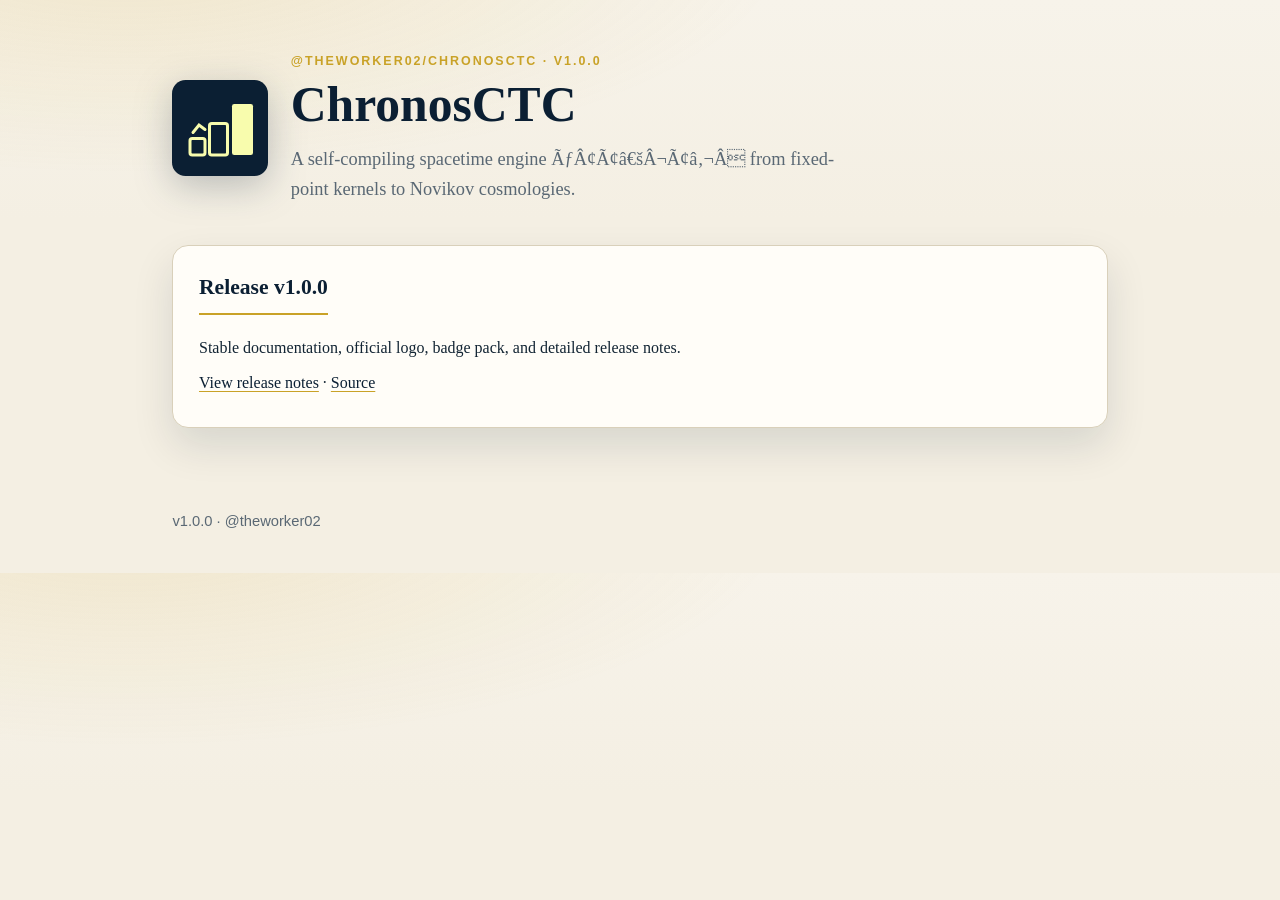
<file: docs/index.html>
<!DOCTYPE html>
<html lang="en"><head>
<meta charset="utf-8"><meta name="viewport" content="width=device-width, initial-scale=1">
<title>ChronosCTC · v1.0.0</title>
<link rel="stylesheet" href="styles.css">
<link rel="icon" href="logo.svg" type="image/svg+xml">
</head><body>
<header class="hero">
<img src="logo.svg" alt="ChronosCTC official logo" width="96" height="96">
<div>
<p class="kicker sans">@theworker02/ChronosCTC · v1.0.0</p>
<h1>ChronosCTC</h1>
<p class="lede">A self-compiling spacetime engine ÃƒÂ¢Ã¢â€šÂ¬Ã¢â‚¬Â from fixed-point kernels to Novikov cosmologies.</p>
</div>
</header>
<main class="wrap">
<section>
<h2>Release v1.0.0</h2>
<p>Stable documentation, official logo, badge pack, and detailed release notes.</p>
<p><a href="https://github.com/theworker02/ChronosCTC/releases/tag/v1.0.0">View release notes</a> ·
<a href="https://github.com/theworker02/ChronosCTC">Source</a></p>
</section>
</main>
<footer class="sans">v1.0.0 · @theworker02</footer>
</body></html>
</file>
<file: docs/styles.css>
:root {
  --navy: #0B1F33;
  --navy-2: #14324d;
  --gold: #C9A227;
  --gold-soft: #e6d08a;
  --paper: #f4efe3;
  --card: #fffdf8;
  --ink: #122433;
  --muted: #5a6874;
  --line: #d9d0ba;
  --code-bg: #0B1F33;
  --code-fg: #f4efe3;
  --shadow: 0 18px 40px rgba(11, 31, 51, 0.12);
}

* { box-sizing: border-box; }

html {
  scroll-behavior: smooth;
}

body {
  margin: 0;
  color: var(--ink);
  background:
    radial-gradient(1200px 420px at 10% -10%, rgba(201, 162, 39, 0.16), transparent 55%),
    linear-gradient(180deg, #f7f3ea 0%, var(--paper) 220px);
  font-family: "Iowan Old Style", "Palatino Linotype", Palatino, "Times New Roman", serif;
  line-height: 1.65;
}

.sans, nav, table, .btn, .kicker, footer {
  font-family: "Segoe UI", "Helvetica Neue", Arial, sans-serif;
}

a {
  color: var(--navy);
  text-decoration-color: var(--gold);
  text-underline-offset: 0.18em;
}

a:hover { color: #081524; }

.nav {
  position: sticky;
  top: 0;
  z-index: 20;
  display: flex;
  align-items: center;
  justify-content: space-between;
  gap: 1rem;
  padding: 0.7rem 1.4rem;
  background: rgba(11, 31, 51, 0.96);
  color: #fff;
  border-bottom: 3px solid var(--gold);
  backdrop-filter: blur(8px);
}

.nav a { color: #fff; text-decoration: none; }
.nav .links { display: flex; gap: 1.1rem; font-size: 0.92rem; letter-spacing: 0.02em; }
.nav .links a:hover { color: var(--gold-soft); }
.nav .brand-lockup {
  display: flex;
  align-items: center;
  gap: 0.65rem;
  font-weight: 650;
  letter-spacing: 0.04em;
}
.nav img { width: 32px; height: 32px; }

.hero {
  max-width: 980px;
  margin: 0 auto;
  padding: 3.2rem 1.4rem 1.4rem;
  display: grid;
  grid-template-columns: 96px 1fr;
  gap: 1.4rem;
  align-items: center;
}

.hero img {
  width: 96px;
  height: 96px;
  filter: drop-shadow(0 10px 18px rgba(11, 31, 51, 0.25));
}

.kicker {
  margin: 0 0 0.35rem;
  color: var(--gold);
  font-size: 0.78rem;
  letter-spacing: 0.16em;
  text-transform: uppercase;
  font-weight: 700;
}

h1 {
  margin: 0;
  font-size: clamp(2rem, 4vw, 3.1rem);
  line-height: 1.12;
  color: var(--navy);
}

.lede {
  margin: 0.7rem 0 0;
  max-width: 62ch;
  font-size: 1.15rem;
  color: var(--muted);
}

.badges { display: flex; flex-wrap: wrap; gap: 0.45rem; margin-top: 1rem; }
.badge {
  display: inline-block;
  padding: 0.18rem 0.55rem;
  border: 1px solid var(--gold);
  color: var(--navy);
  background: rgba(201, 162, 39, 0.12);
  font-size: 0.75rem;
  letter-spacing: 0.04em;
  border-radius: 999px;
}

.wrap {
  max-width: 980px;
  margin: 0 auto;
  padding: 0 1.4rem 4rem;
}

section {
  background: var(--card);
  border: 1px solid var(--line);
  border-radius: 16px;
  padding: 1.5rem 1.6rem 1.35rem;
  margin: 1.1rem 0;
  box-shadow: var(--shadow);
}

h2 {
  margin: 0 0 0.7rem;
  color: var(--navy);
  font-size: 1.35rem;
  padding-bottom: 0.45rem;
  border-bottom: 2px solid var(--gold);
  display: inline-block;
}

h3 { color: var(--navy-2); margin: 1.1rem 0 0.4rem; }

p { margin: 0.55rem 0; }

ul, ol { margin: 0.4rem 0 0.7rem; padding-left: 1.2rem; }

pre, code, kbd {
  font-family: "Cascadia Code", Consolas, "Courier New", monospace;
}

code, kbd {
  background: #efe8d6;
  padding: 0.08em 0.38em;
  border-radius: 4px;
  font-size: 0.92em;
}

pre {
  background: var(--code-bg);
  color: var(--code-fg);
  padding: 1rem 1.1rem;
  overflow-x: auto;
  border-radius: 10px;
  border-left: 5px solid var(--gold);
  font-size: 0.9rem;
  line-height: 1.5;
}

pre code { background: transparent; color: inherit; padding: 0; }

table {
  width: 100%;
  border-collapse: collapse;
  margin: 0.7rem 0 0.2rem;
  font-size: 0.95rem;
}

th, td {
  text-align: left;
  padding: 0.55rem 0.6rem;
  border-bottom: 1px solid var(--line);
  vertical-align: top;
}

th {
  color: var(--navy);
  background: #f3ead3;
  font-weight: 700;
}

.callout {
  background: #0B1F33;
  color: #f7f3ea;
  border-radius: 12px;
  padding: 1rem 1.15rem;
  margin: 0.9rem 0 0.2rem;
}
.callout strong { color: var(--gold-soft); }

.grid-2 {
  display: grid;
  grid-template-columns: 1fr 1fr;
  gap: 1rem;
}

.ok { color: #1d6b3a; font-weight: 700; }
.fail { color: #9b2c2c; font-weight: 700; }

footer {
  max-width: 980px;
  margin: 0 auto;
  padding: 0 1.4rem 2.5rem;
  color: var(--muted);
  font-size: 0.92rem;
}

@media (max-width: 760px) {
  .hero, .grid-2 { grid-template-columns: 1fr; }
  .nav { flex-direction: column; align-items: flex-start; }
}
</file>
